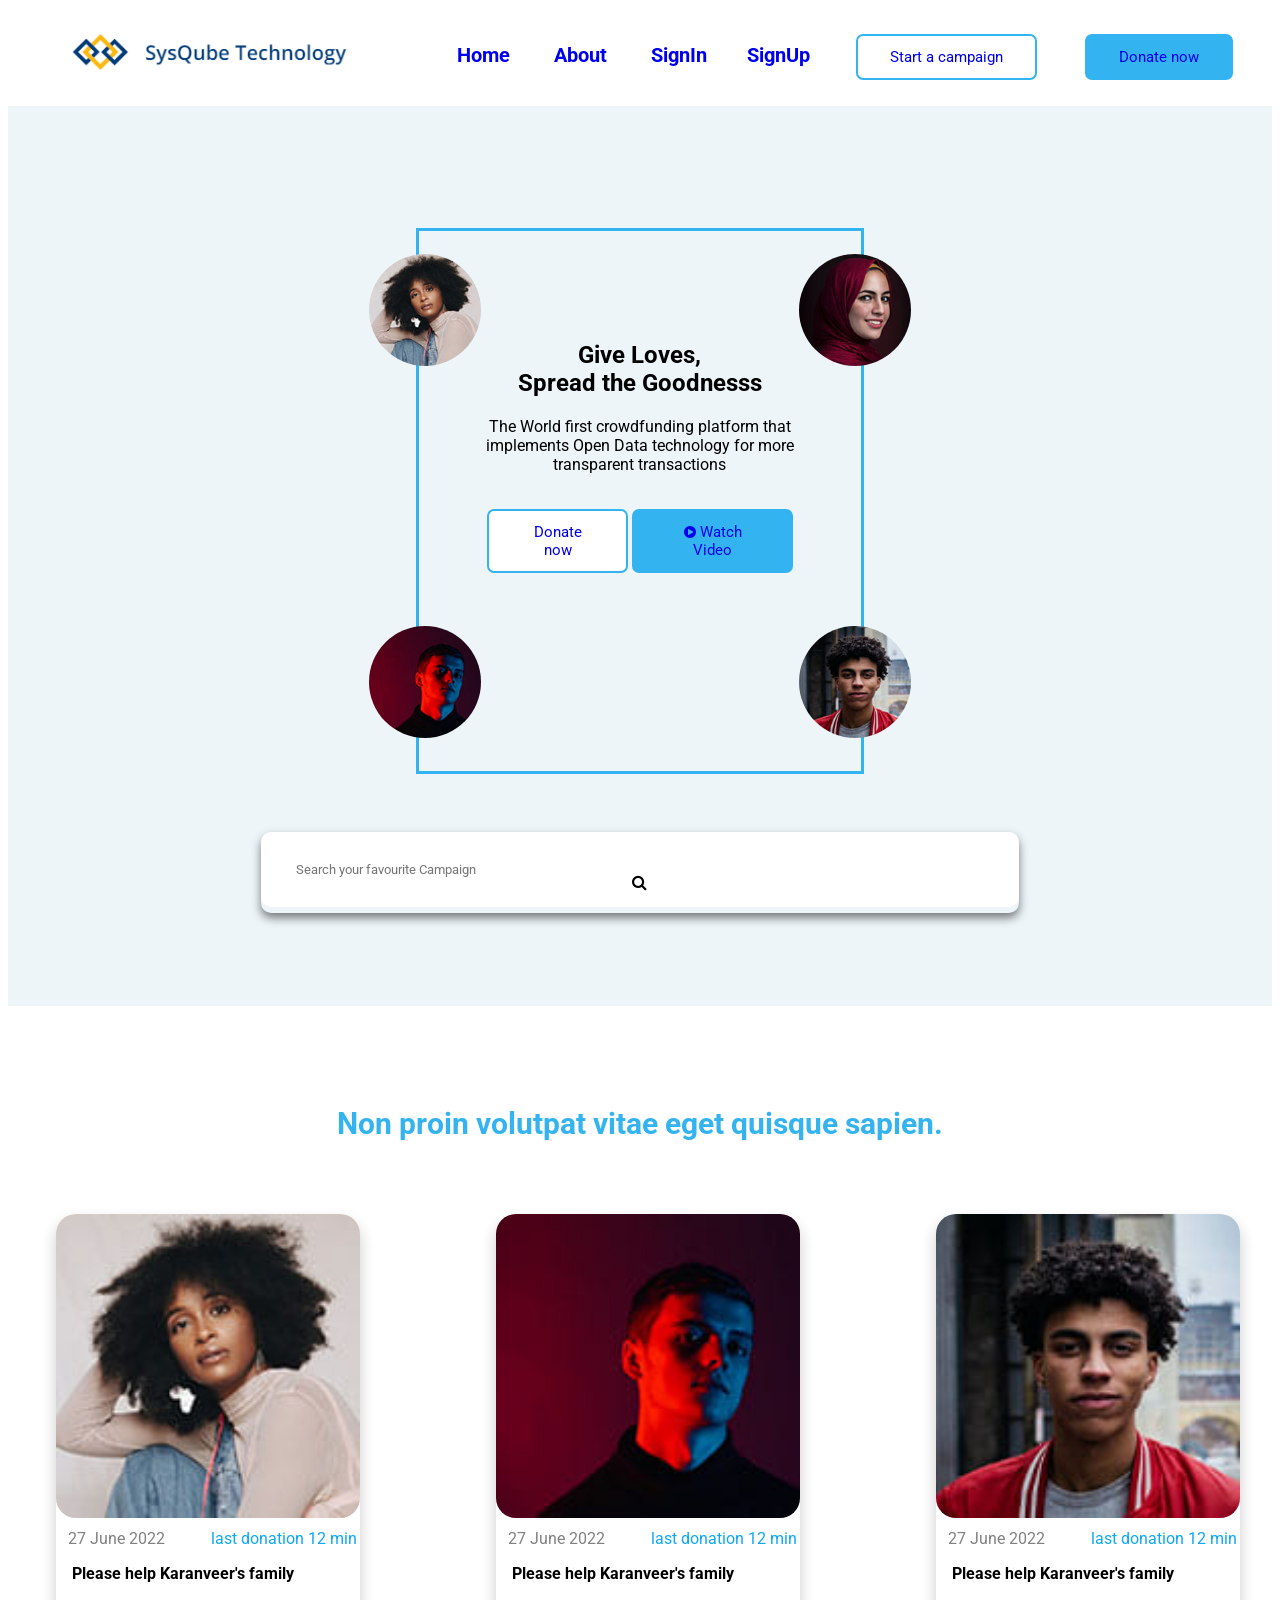
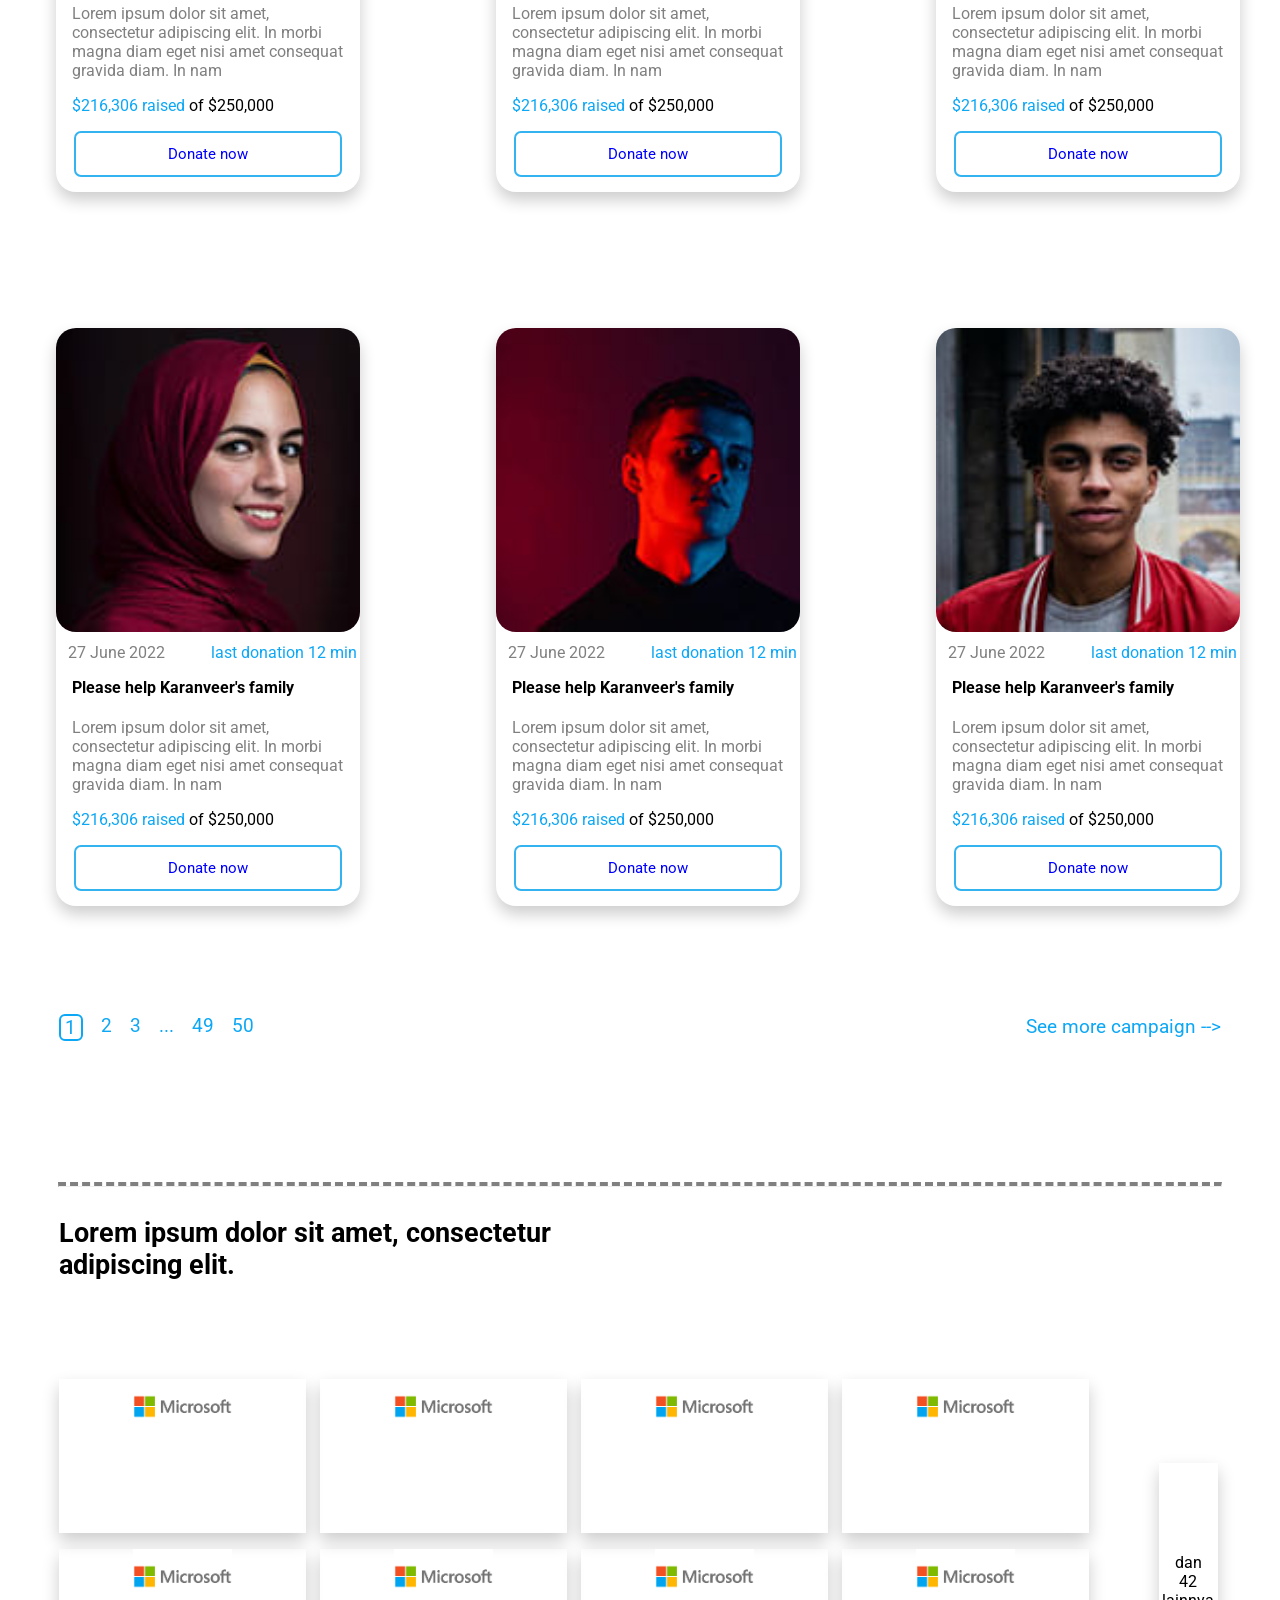
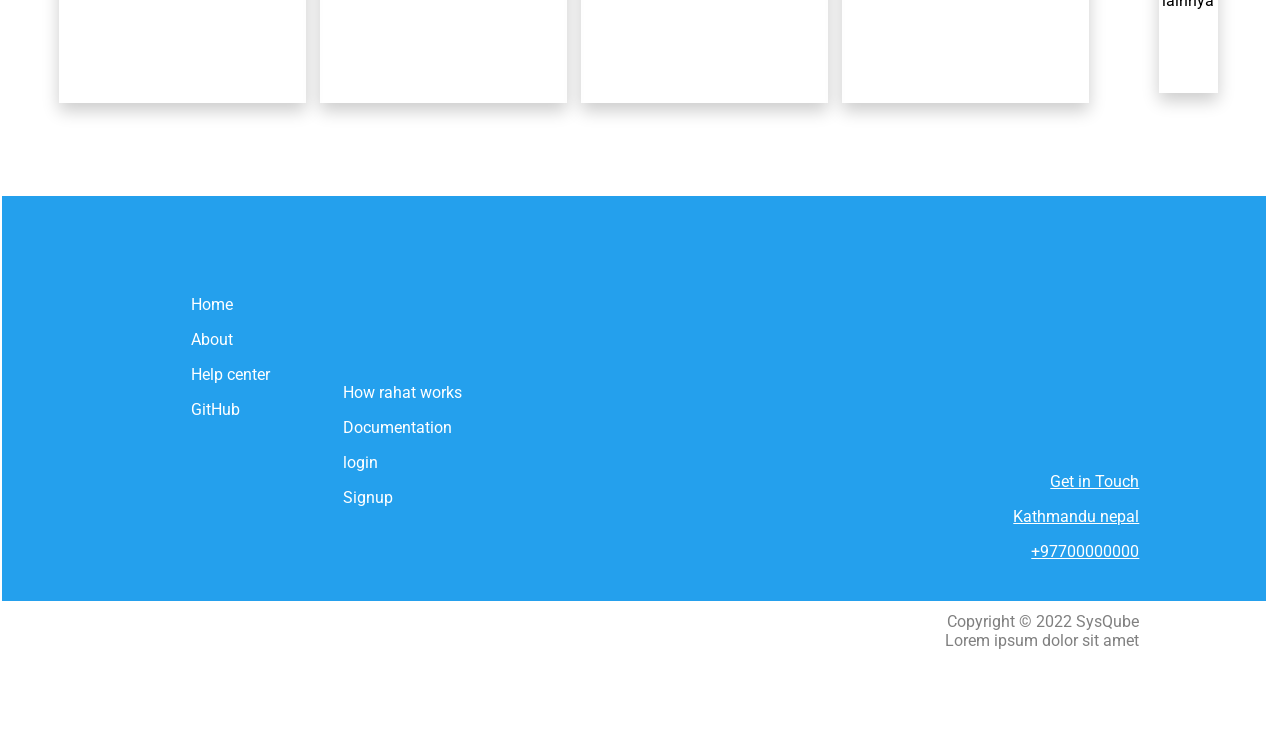
<file: index.html>
<!DOCTYPE html>
<html lang="en">

<head>
    <meta charset="UTF-8">
    <meta http-equiv="X-UA-Compatible" content="IE=edge">
    <meta name="viewport" content="width=device-width, initial-scale=1.0">
    <link rel="stylesheet" href="./css/Home.css">
    <link rel="stylesheet" href="https://cdnjs.cloudflare.com/ajax/libs/font-awesome/4.7.0/css/font-awesome.min.css">

    <title>SysQube Technology</title>
</head>

<body>
    <!-- Navbar -->
    <div class="container">
        <div class="logo">
            <img src="./assets/logo.PNG" alt="" width="300" />
        </div>
        <nav>
            <ul>
                <b>
                    <li><a href="#home">Home</a></li>
                    <li><a href="#about">About</a></li>
                    <li><a href="./signin.html">SignIn</a< /li>
                    <li><a href="./signup.html">SignUp</a></li>
                    <li><button class="button button1"><a href="#campaign">Start a campaign</a></button></li>
                    <li><button class="button button2"><a href="#donate">Donate now</a></button></li>
                </b>
            </ul>
        </nav>
    </div>
    <!-- Home -->
    <section id="home">

        <div class="first">
            <img class="img2" src="./assets/avatar1.jpg" alt="">
            <img class="img3" src="./assets/avatar2.jpg" alt="">
            <img class="img4" src="./assets/avatar3.jpg" alt="">
            <img class="img5" src="./assets/avatar4.jpg" alt="">

            <div class="second">
                <div class="third">
                    <h2>Give Loves,<br>
                        Spread the Goodnesss <br>
                    </h2>
                    <p>The World first crowdfunding platform that <br>
                        implements Open Data technology for more
                        transparent transactions</p>
                    <br>
                    <div class="buttons">
                        <div class="button button1">
                            <a href="#shop">Donate now</a>
                        </div>
                        <div class="button button2">
                            <a href="#shop"><i class="fa fa-play-circle" style="font-size:14px;"></i> Watch Video</a>
                        </div>
                    </div>

                </div>
            </div>
            <div class="combine__search">
                <input class="search" name="searchbox" type="text" placeholder=" Search your favourite Campaign" /><i
                    class="fa fa-search"></i>

            </div>


        </div>
        </div>
        </div>
    </section>


    <!-- about -->
    <section id="about">
        <div class="about__top">
            <h1>Non proin volutpat vitae eget quisque sapien.</h1>
        </div>
        <div class="cards">

            <div class="card">
                <img src="./assets/avatar1.jpg" alt="Avatar" class="img__about" style="width:100%">
                <div class="container__about">
                    <span class="span__left">27 June 2022</span>
                    <span class="span__right">last donation 12 min</span>
                    <h4><b>Please help Karanveer's family</b></h4>
                    <p class="gray">Lorem ipsum dolor sit amet, consectetur
                        adipiscing elit. In morbi magna diam eget
                        nisi amet consequat gravida diam. In nam</p>
                    <p><span class="blue">$216,306 raised </span> of $250,000</p>
                    <p><button class="button button1 bu">Donate now
                        </button></p>
                </div>
            </div>

            <div class="card">
                <img src="./assets/avatar2.jpg" alt="Avatar" class="img__about" style="width:100%">
                <div class="container__about">
                    <span class="span__left">27 June 2022</span>
                    <span class="span__right">last donation 12 min</span>
                    <h4><b>Please help Karanveer's family</b></h4>
                    <p class="gray">Lorem ipsum dolor sit amet, consectetur
                        adipiscing elit. In morbi magna diam eget
                        nisi amet consequat gravida diam. In nam</p>
                    <p><span class="blue">$216,306 raised </span> of $250,000</p>
                    <p><button class="button button1 bu">Donate now
                        </button></p>
                </div>
            </div>

            <div class="card">
                <img src="./assets/avatar3.jpg" alt="Avatar" class="img__about" style="width:100%">
                <div class="container__about">
                    <span class="span__left">27 June 2022</span>
                    <span class="span__right">last donation 12 min</span>
                    <h4><b>Please help Karanveer's family</b></h4>
                    <p class="gray">Lorem ipsum dolor sit amet, consectetur
                        adipiscing elit. In morbi magna diam eget
                        nisi amet consequat gravida diam. In nam</p>
                    <p><span class="blue">$216,306 raised </span> of $250,000</p>
                    <p><button class="button button1 bu">Donate now
                        </button></p>
                </div>
            </div>

            <div class="card">
                <img src="./assets/avatar4.jpg" alt="Avatar" class="img__about" style="width:100%">
                <div class="container__about">
                    <span class="span__left">27 June 2022</span>
                    <span class="span__right">last donation 12 min</span>
                    <h4><b>Please help Karanveer's family</b></h4>
                    <p class="gray">Lorem ipsum dolor sit amet, consectetur
                        adipiscing elit. In morbi magna diam eget
                        nisi amet consequat gravida diam. In nam</p>
                    <p><span class="blue">$216,306 raised </span> of $250,000</p>
                    <p><button class="button button1 bu">Donate now
                        </button></p>
                </div>
            </div>

            <div class="card">
                <img src="./assets/avatar2.jpg" alt="Avatar" class="img__about" style="width:100%">
                <div class="container__about">
                    <span class="span__left">27 June 2022</span>
                    <span class="span__right">last donation 12 min</span>
                    <h4><b>Please help Karanveer's family</b></h4>
                    <p class="gray">Lorem ipsum dolor sit amet, consectetur
                        adipiscing elit. In morbi magna diam eget
                        nisi amet consequat gravida diam. In nam</p>
                    <p><span class="blue">$216,306 raised </span> of $250,000</p>
                    <p><button class="button button1 bu">Donate now
                        </button></p>
                </div>
            </div>

            <div class="card">
                <img src="./assets/avatar3.jpg" alt="Avatar" class="img__about" style="width:100%">
                <div class="container__about">
                    <span class="span__left">27 June 2022</span>
                    <span class="span__right">last donation 12 min</span>
                    <h4><b>Please help Karanveer's family</b></h4>
                    <p class="gray">Lorem ipsum dolor sit amet, consectetur
                        adipiscing elit. In morbi magna diam eget
                        nisi amet consequat gravida diam. In nam</p>
                    <p><span class="blue">$216,306 raised </span> of $250,000</p>
                    <p><button class="button button1 bu">Donate now
                        </button></p>
                </div>

            </div>
            <div class="container__page">
                <div class="pages">
                    <span class="p__one">1</span>
                    <span>2</span>
                    <span>3</span>
                    <span>...</span>
                    <span>49</span>
                    <span>50</span>

                </div>
                <div class="seemore">
                    <span class="camp">See more campaign --></span>
                </div>
            </div>

        </div>
        <hr class="gray" style="border-top: dashed 4px; width: 92%;" />
        <div class="branch">
            <div class="branch__one">
                <h1>Lorem ipsum dolor sit amet, consectetur
                    adipiscing elit.</h1>
            </div>
            <div class="branch__two">
                <div class="card__branch">

                    <img class="microsoftimg" src="./assets/microsoft.png" alt="" style="width:40%">
                </div>
                <div class="card__branch">
                    <img src="./assets/microsoft.png" alt="" style="width:40%">
                </div>
                <div class="card__branch">
                    <img src="./assets/microsoft.png" alt="" style="width:40%">
                </div>
                <div class="card__branch">
                    <img src="./assets/microsoft.png" alt="" style="width:40%">
                </div>
                <div class="card__branch">
                    <img src="./assets/microsoft.png" alt="" style="width:40%">
                </div>
                <div class="card__branch">
                    <img src="./assets/microsoft.png" alt="" style="width:40%">
                </div>
                <div class="card__branch">
                    <img src="./assets/microsoft.png" alt="" style="width:40%">
                </div>
                <div class="card__branch">
                    <img src="./assets/microsoft.png" alt="" style="width:40%">
                </div>
            </div>
            <div class="out">
                dan<br>
                42<br>
                lainnya
            </div>
        </div>
    </section>
    <div class="footer">
        <div class="footer__one">
            <br>
            <p>
                Home
            </p>
            <p>
                About
            </p>
            <p>
                Help center
            </p>
            <p>
                GitHub
            </p>

        </div>
        <div class="footer__two">
            <br>
            <p>
                How rahat works</p>
            <p>
                Documentation
            </p>
            <p>
                login
            </p>
            <p>
                Signup
            </p>
        </div>
        <div class="footer__three">
            <br>
            <p>
               <u> Get in Touch</u>
            </p>
            <p>
               <u> Kathmandu nepal</u>
            </p>
            <p>
                <u>  +97700000000</u>

            </p>
            <br>
            <p class="gray">
                Copyright © 2022 SysQube
<br>
Lorem ipsum dolor sit amet
</p>
        </div>
    </div>
</body>

</html>
</file>
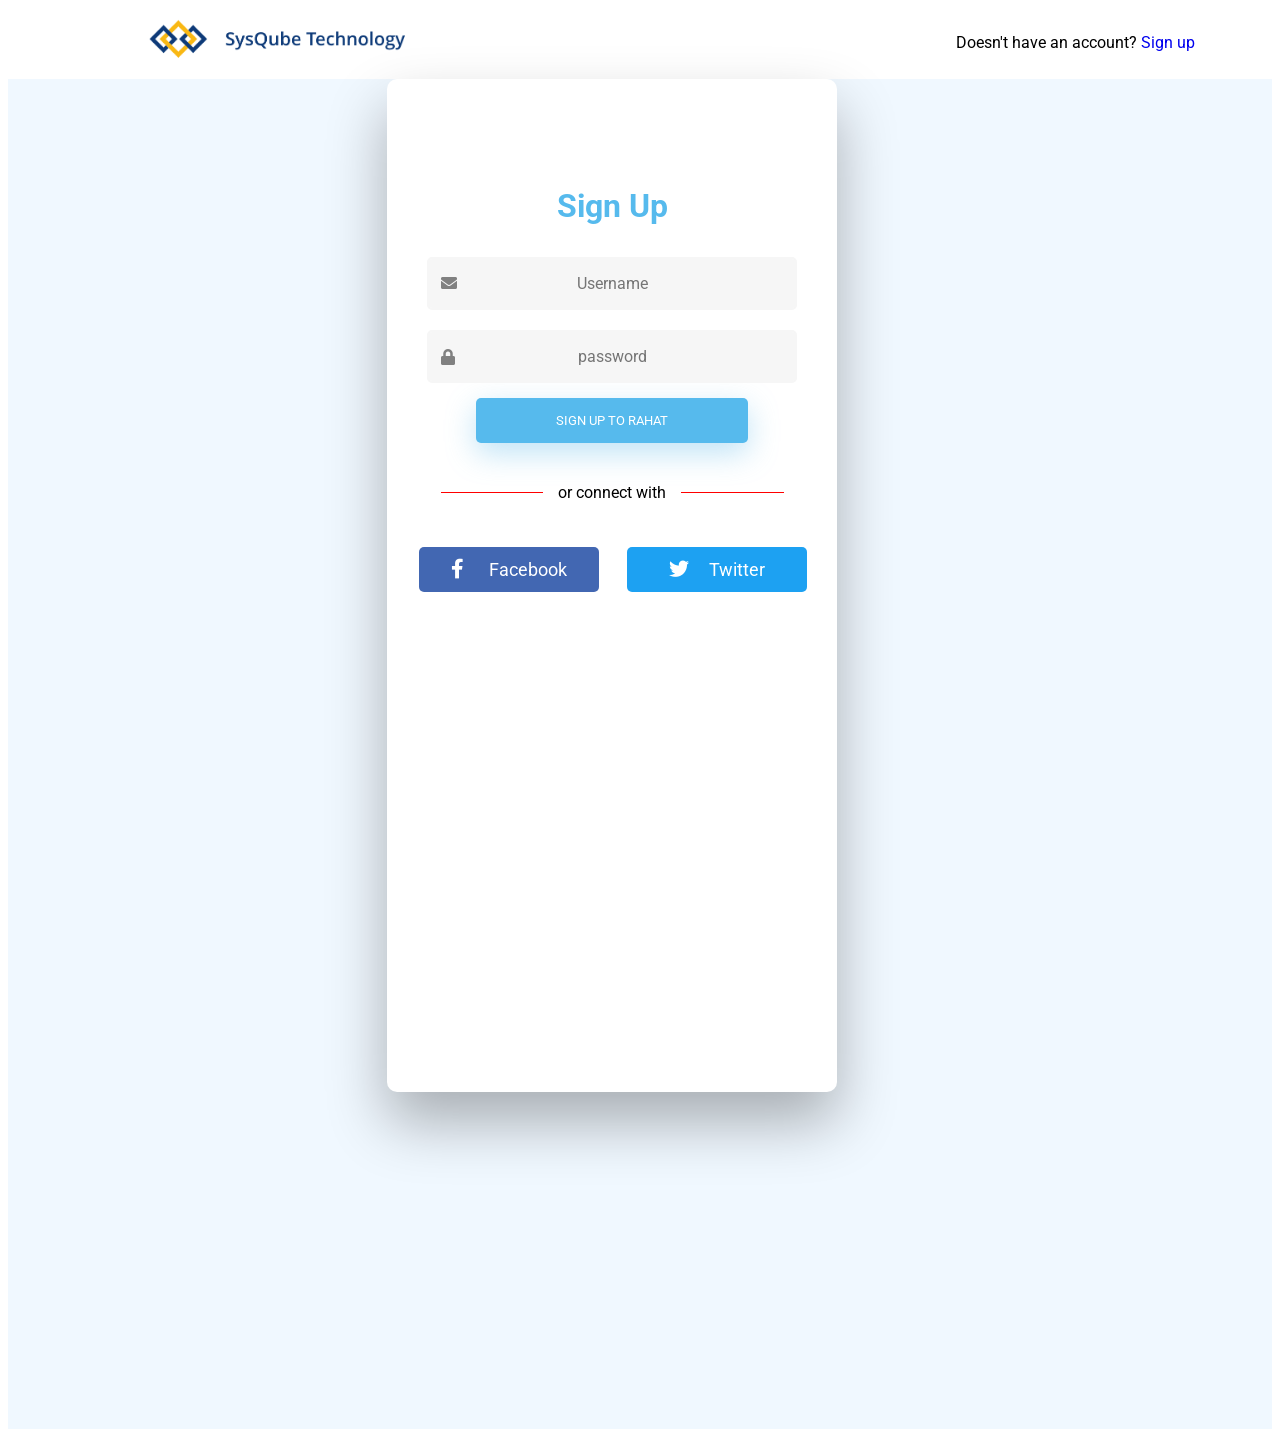
<file: signin.html>
<!DOCTYPE html>
<html lang="en">
<head>
    <meta charset="UTF-8">
    <meta http-equiv="X-UA-Compatible" content="IE=edge">
    <meta name="viewport" content="width=device-width, initial-scale=1.0">
    <link rel="stylesheet" href="./css/signin.css">
    <link rel="stylesheet" href="https://cdnjs.cloudflare.com/ajax/libs/font-awesome/5.15.2/css/all.min.css"/>
    <title>SignIn</title>
</head>
<body>
    <div class="navbar">
        <div class="logo">
            <img src="./assets/unnamed.png" alt="logo" style="width:25%">
        </div>
        <div class="already">
            Doesn't have an account?<a href="./signup.html"> Sign up</a>
        </div>
    </div>
    
    <div class="main__page">
        <div class="container__one">
            <h1>Sign Up</h1>
        
        <form action="">
            <input type="email" id="Email" class="fadeIn second" name="email" placeholder="Username">
            <div class="icon"><i class="fa fa-envelope icon"></i></div>
            <input type="password" id="Password" class="fadeIn second" name="password" placeholder="password">
            <div class="icon"><i class="fas fa-lock"></i></div>
            <input type="button" name="button" id="Button" value="Sign up to rahat"  onclick="check(this.form)">

        </form>
        <script language="javascript">
            function check(form)/*function to check userid & password*/
            {
            if (form.email.value==="" || form.password.value===""){
            alert("please fill up the form")
            }
            else{
                window.location.replace("index.html")
            }
             
            }
            </script>
        <div class="strike">
            <span>or connect with</span>
        </div>
        <div class="social_icons">
            <a href="#"><i class="fab fa-facebook-f"></i> <span>Facebook</span></a>
            <a href="#"><i class="fab fa-twitter"></i><span>Twitter</span></a>
        </div>
    </div>
    </div>
</body>
</html>
</file>
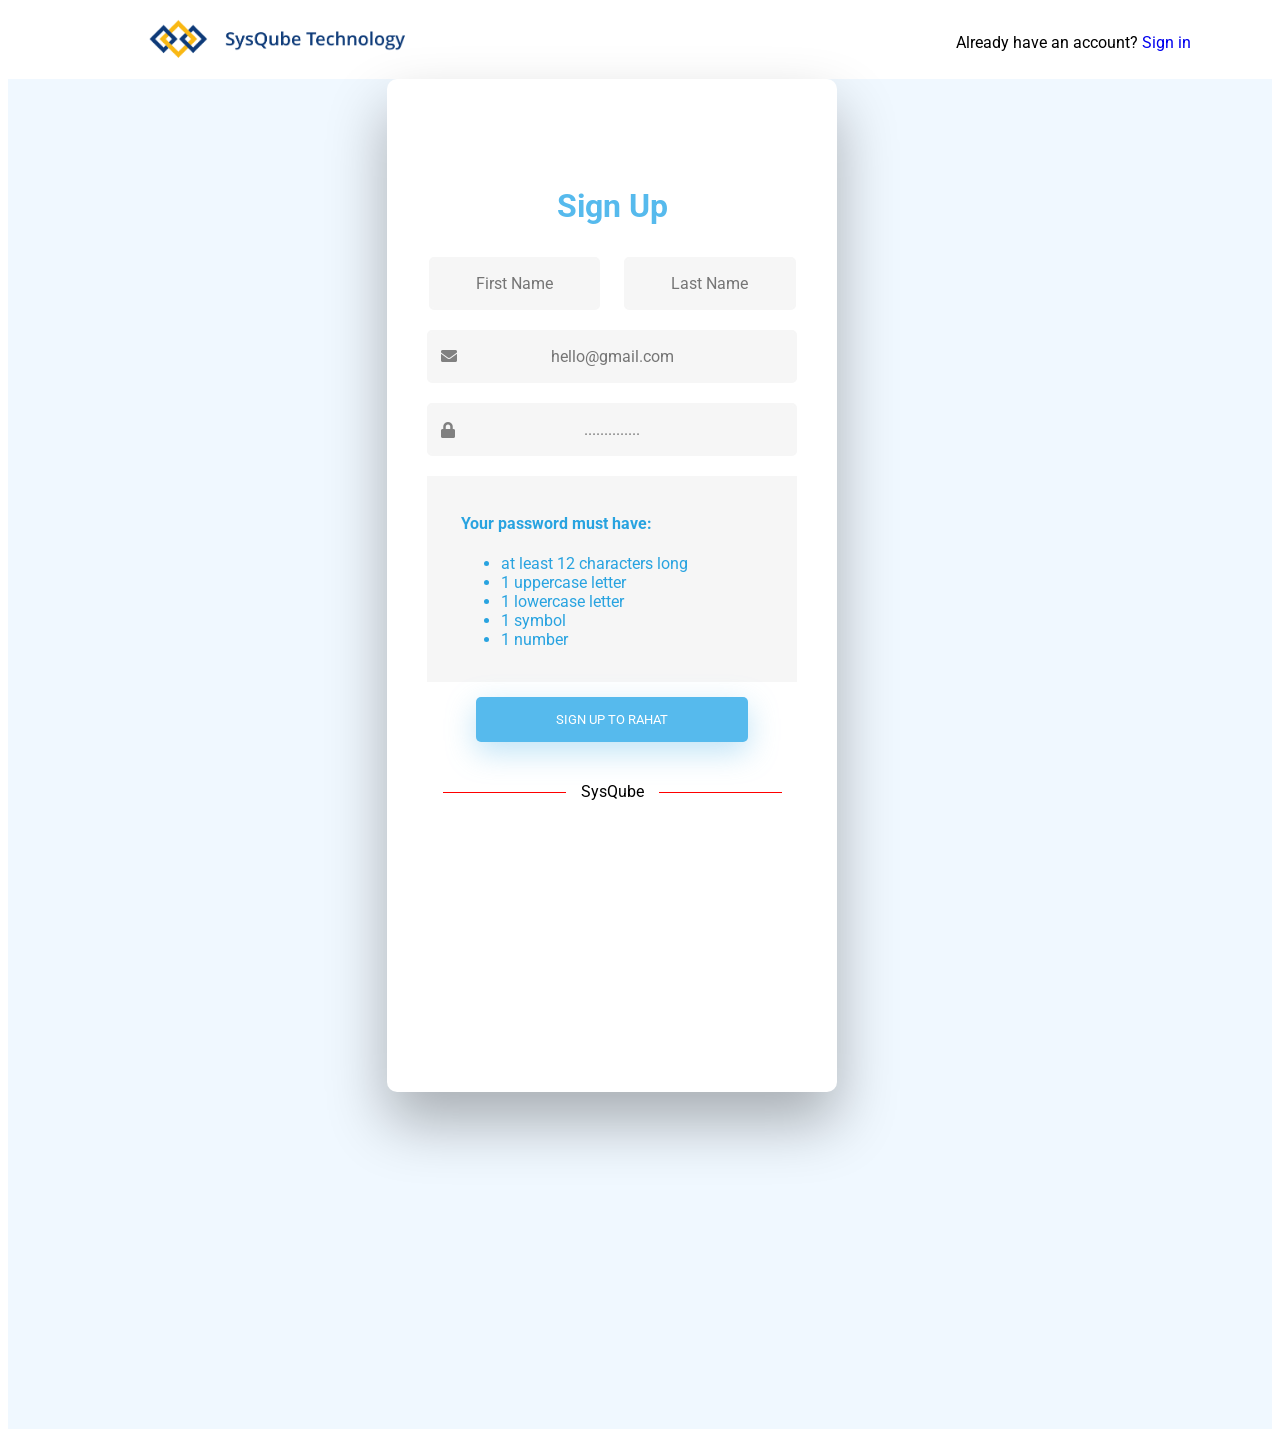
<file: signup.html>
<!DOCTYPE html>
<html lang="en">
<head>
    <meta charset="UTF-8">
    <meta http-equiv="X-UA-Compatible" content="IE=edge">
    <meta name="viewport" content="width=device-width, initial-scale=1.0">
    <link rel="stylesheet" href="./css/signup.css">
    <link rel="stylesheet" href="https://cdnjs.cloudflare.com/ajax/libs/font-awesome/5.15.2/css/all.min.css"/>
    <title>SignUp</title>
</head>
<body>
    <div class="navbar">
        <div class="logo">
            <img src="./assets/unnamed.png" alt="logo" style="width:25%">
        </div>
        <div class="already">
            Already have an account?<a href="./signin.html"> Sign in</a>
        </div>
    </div>
    
    <div class="main__page">
        <div class="container__one">
            <h1>Sign Up</h1>
        
        <form action="">
            <input type="text" id="fName" class="fadeIn second" name="fname" placeholder="First Name">
            <input type="text" id="lName" class="fadeIn second" name="lname" placeholder="Last Name">
            <input type="email" id="Email" class="fadeIn second" name="email" placeholder="hello@gmail.com">
            <div class="icon"><i class="fa fa-envelope icon"></i></div>
            <input type="password" id="Password" class="fadeIn second" name="password" placeholder="..............">
            <div class="icon"><i class="fas fa-lock"></i></div>
            <div class="message">
                <h4>Your password must have:</h3>
                <ul>
                    <li>at least 12 characters long</li>
                    <li>1 uppercase letter</li>
                    <li>1 lowercase letter</li>
                    <li>1 symbol</li>
                    <li>1 number</li>
                </ul>
            </div>
            <input type="button" name="button" id="Button" value="Sign up to rahat" onclick="check(this.form)">

        </form>
        <script language="javascript">
            function check(form)/*function to check userid & password*/
            {
            if (form.fname.value==="" || form.lname.value==="" || form.email.value==="" || form.password.value===""){
            alert("please fill up the form")
            }
            else{
                window.location.replace("index.html")
            }         
            }
            </script>
        <div class="strike">
            <span>SysQube</span>
        </div>
    </div>
    </div>
</body>
</html>
</file>
<file: css/Home.css>
@import url(https://fonts.googleapis.com/css?family=Open+Sans);
@import url('https://fonts.googleapis.com/css2?family=Poppins:wght@300;400;500;600&family=Roboto:wght@300;500;900&display=swap');
/* ======================NAVBAR======================= */


* {
  transition: all 0.3s ease-in-out;
  font-family: 'Poppins', sans-serif;
  font-family: 'Roboto', sans-serif;
}

.container {
  clear: both;
  overflow: auto;
}

nav {
  float: none;
  padding-left: 30%;
}

.logo img {
  float: left;
  margin-left: 50px;
  margin-top: 10px;
}

ul li {
  display: inline-block;
  padding: 10px;
  font-size: 20px;
  cursor: pointer;
  margin-left: 20px;
  color: #34B3F1;
}

ul li a:hover {
  color: orange;
}

a {
  text-decoration: none;
}


.button {
  border: none;
  color: blue;
  padding: 12px 32px;
  text-align: center;
  text-decoration: none;
  display: inline-block;
  font-size: 15px;
  margin: 0px 2px;
  transition-duration: 0.4s;
  cursor: pointer;
  border-radius: 7px;
}

.button1 {
  background-color: white;
  border: 2px solid #34B3F1;
}

.button1:hover {
  background-color: #34B3F1;
}

.button2 {
  background-color: #34B3F1;
  border: 2px solid #34B3F1;
}

.button2:hover {
  background-color: white;
}

/* =====================HOME======================= */
#home {
  height: 100vh;
  min-height: 500px;
  background-color: rgb(237, 245, 248);
  color: black;
}

.first {
  display: flex;
  align-items: center;
  justify-content: center;
  text-align: center;
  height: 100%;
  position: relative;
}

.second {
  margin-top: -110px;
  border-style: solid;
  border-color: #34B3F1;
  height: 60vh;
  text-align: center;
  display: flex;
  align-items: center;
  justify-content: center;
  text-align: center;
  position: absolute;
  width: 35%;
}

.third {
  height: 40vh;
  width: 70%;
}

.buttons {
  display: flex;
}

.img2 {
  margin-top: -39%;
  margin-left: -34%;
  border-radius: 80%;
  position: absolute;
  width: 7rem;
  aspect-ratio: 1/1;
  overflow: hidden;
  z-index: 1;

}

.img5 {
  margin-top: -39%;
  margin-right: -34%;
  border-radius: 80%;
  position: absolute;
  width: 7rem;
  aspect-ratio: 1/1;
  overflow: hidden;
  z-index: 1;
}

.img3 {
  border-radius: 50%;
  margin-bottom: -20%;
  margin-left: -34%;
  position: absolute;
  width: 7rem;
  aspect-ratio: 1/1;
  overflow: hidden;
  z-index: 1;
}

.img4 {
  border-radius: 50%;
  margin-bottom: -20%;
  margin-right: -34%;
  position: absolute;
  width: 7rem;
  aspect-ratio: 1/1;
  overflow: hidden;
  z-index: 1;
}

.combine__search {
  position: absolute;
  z-index: 1;
  margin-bottom: -50%;
  width: 60%;
  border-radius: 5px;
  height: 9%;
  box-shadow: 0px 5px 10px 0px rgba(0, 0, 0, 0.5);
  display: grid;
  text-align: center;
  border-radius: 10px;
  border: white;

}

.search {
  height: 170%;
  border-radius: 10px;
  border: white;
  padding: 2px 32px;
}

textarea:focus,
input:focus {
  outline: wheat;
}


/* ===============================ABOUT============================= */

#about {
  height: 100vh;
}

.about__top {
  margin-top: 100px;
  text-align: center;
  color: #34B3F1;
  font-size: 20px;
}

.cards {
  display: grid;
  grid-template-columns: repeat(3, 1fr);
  gap: 2.5rem;

}

.card {
  margin: 3rem 3em;
  box-shadow: 0 8px 16px 0 rgba(0, 0, 0, 0.2);
  border-radius: 20px;
  justify-content: center;
}

/* .card:hover {
  box-shadow: 0 8px 16px 0 rgba(0, 0, 0, 0.2);
} */

.container__about {
  padding: 2px 16px;
  border-radius: 20px;
  height: 266px;
}

.img__about {
  border-radius: 20px;
}

/* buttons */
.bu {
  width: 268px;
  cursor: pointer;
  transition: all 0.3s ease-in-out;
}

.btn:hover {
  background-color: red;
}

.span__right {
  color: #0ca7f5;
  position: relative;
  top: 2%;
  right: -14%;
}

.span__left {
  color: gray;
  position: relative;
  top: 2%;
  left: -1.5%;
}

.gray {
  color: gray;
}

.blue {
  color: #0ca7f5;
}

.paging {
  display: flex;
}


.pages {
  margin-top: 20px;
  margin-left: 4%;
  display: flex;
  gap: 9%;
  color: #0ca7f5;
  font-size: larger;
  justify-content: left;
  width: 200px;
}

.p__one {
  border: 2px solid#0ca7f5;
  width: 20px;
  border-radius: 6px;
  text-align: center;
}

.seemore {
  margin-left: 80%;
  margin-top: -2%;
  font-size: larger;
  color: #0ca7f5;
}

.container__page {
  height: 20vh;
  width: 318%;
}

/* ====================BRANCH======================== */
.branch {
  height: 60%;
  text-align: left;
  width: 90.5%;
  margin-left: 4%;
  position: absolute;
}

.branch__one {
  height: 30%;
  width: 47%;
  position: relative;
  font-size: large;
}

.branch__two {
  height: 60%;
  width: 90%;
  display: grid;
  grid-template-columns: repeat(4, 1fr);
  gap: 0.1rem;
  row-gap: 1rem;
}

.card__branch {
  width: 95%;
  text-align: center;
  box-shadow: 0 8px 16px 0 rgba(0, 0, 0, 0.2);
}

.microsoftimg {
  border-radius: 40%;
}

.out {
  height: 140px;
  margin-left: 1100px;
  margin-top: -240px;
  text-align: center;
  padding-top: 90px;
  box-shadow: 0 8px 16px 0 rgba(0, 0, 0, 0.2);
}

.footer {
  margin-top: 110%;
  height: 45vh;
  margin-bottom: -1%;
  width: 100%;
  margin-left: -0.5%;
  background-color: #24a0ed;
  color: white;
}

.footer__one {
  /* margin-top: 100%; */
  padding-top: 5%;
  height: 75%;
  margin-left: 15%;
  margin-right: 75%;
}

.footer__two{
  margin-top: -17%;
  height: 75%;
  margin-left: 27%;
  margin-right: 60%;
}
.footer__three{
  margin-top: -17%;
  height: 75%;
  margin-left: 70%;
  margin-right: 10%;
  text-align: right;
}
</file>
<file: css/signin.css>
@import url('https://fonts.googleapis.com/css2?family=Poppins:wght@300;400;500;600&family=Roboto:wght@300;500;900&display=swap');

*{
    transition: all 0.3s ease-in-out;
  font-family: 'Poppins', sans-serif;
  font-family: 'Roboto', sans-serif;
  text-decoration: none;
}
.navbar{
    height: 50px;
    background-color: white;
    z-index: 1;
}
.logo{
    margin-left: 10%;
}
.already{
    margin-top: -3.3%;
    margin-left: 75%;
}

.main__page{
    height: 150vh;
    background-color: aliceblue;
}


h1{
    padding-top: 24%;
    text-align: center;
    color: #56baed;
}


.container__one {

    height: 75%;
    margin-left: 30%;
    margin-right: 30%;

    -webkit-border-radius: 10px 10px 10px 10px;
    border-radius: 10px 10px 10px 10px;
    background: #fff;
    padding: 30px;
    width: 90%;
    max-width: 450px;
    position: relative;
    padding: 0px;
    -webkit-box-shadow: 0 30px 60px 0 rgba(0,0,0,0.3);
    box-shadow: 0 30px 60px 0 rgba(0,0,0,0.3);
    text-align: center;
  }


  input[type=button]{
    background-color: #56baed;
    border: none;
    color: white;
    padding: 15px 80px;
    text-align: center;
    text-decoration: none;
    display: inline-block;
    text-transform: uppercase;
    font-size: 13px;
    -webkit-box-shadow: 0 10px 30px 0 rgba(95,186,233,0.4);
    box-shadow: 0 10px 30px 0 rgba(95,186,233,0.4);
    -webkit-border-radius: 5px 5px 5px 5px;
    border-radius: 5px 5px 5px 5px;
    margin: 5px 20px 40px 20px;
    -webkit-transition: all 0.3s ease-in-out;
    -moz-transition: all 0.3s ease-in-out;
    -ms-transition: all 0.3s ease-in-out;
    -o-transition: all 0.3s ease-in-out;
    transition: all 0.3s ease-in-out;
  }
  input[type=button]:hover {
    background-color: #39ace7;
  }



 input[type=password],input[type=email]{
    background-color: #f6f6f6;
    border: none;
    color: #0d0d0d;
    padding: 15px 32px;
    text-align: center;
    text-decoration: none;
    display: inline-block;
    font-size: 16px;
    margin: 10px;
    width: 67%;
    border: 2px solid #f6f6f6;
    -webkit-transition: all 0.5s ease-in-out;
    -moz-transition: all 0.5s ease-in-out;
    -ms-transition: all 0.5s ease-in-out;
    -o-transition: all 0.5s ease-in-out;
    transition: all 0.5s ease-in-out;
    -webkit-border-radius: 5px 5px 5px 5px;
    border-radius: 5px 5px 5px 5px;
    position: relative;
  }
  

 

  .icon{
    position: absolute;
    /* top: 50%; */
    /* left: 20px;
    transform: translateY(-290%); */
    margin-top: -10%;
    margin-left: 12%;
    color: grey;
  }



  .strike {
    display: block;
    text-align: center;
    overflow: hidden;
    white-space: nowrap; 
   
}

.strike > span {
    position: relative;
    display: inline-block;
}

.strike > span:before,
.strike > span:after {
    content: "";
    position: absolute;
    top: 50%;
    /* width: 9999px; */
    width: 95%;
    height: 1px;
    background: red;
}

.strike > span:before {
    right: 100%;
    margin-right: 15px;
}

.strike > span:after {
    left: 100%;
    margin-left: 15px;
}


.social_icons a{
    display: block;
    height: 45px;
    width: 100%;
    line-height: 45px;
    text-align: center;
    border-radius: 5px;
    font-size: 20px;
    color: #fff;
    text-decoration: none;
    transition: all 0.3s linear;
  }
  .social_icons a span{
    margin-left: 20px;
    font-size: 18px;
  }
  .social_icons a:first-child{
    width: 40%;
    margin-left: 7%;
    margin-top: 10%;
    background: #4267B2;
  }
  .social_icons a:first-child:hover{
    background: #375695;
  }
  .social_icons a:last-child{
    width: 40%;
    margin-left: 240px;
    margin-top: -10%;
    background: #1DA1F2;
  }
  .social_icons a:last-child:hover{
    background: #0d8bd9;
  }
</file>
<file: css/signup.css>
@import url('https://fonts.googleapis.com/css2?family=Poppins:wght@300;400;500;600&family=Roboto:wght@300;500;900&display=swap');

*{
    transition: all 0.3s ease-in-out;
  font-family: 'Poppins', sans-serif;
  font-family: 'Roboto', sans-serif;
  text-decoration: none;
}
.navbar{
    height: 50px;
    background-color: white;
    z-index: 1;
}
.logo{
    margin-left: 10%;
}
.already{
    margin-top: -3.3%;
    margin-left: 75%;
}

.main__page{
    height: 150vh;
    background-color: aliceblue;
}


h1{
    padding-top: 24%;
    text-align: center;
    color: #56baed;
}


.container__one {

    height: 75%;
    margin-left: 30%;
    margin-right: 30%;

    -webkit-border-radius: 10px 10px 10px 10px;
    border-radius: 10px 10px 10px 10px;
    background: #fff;
    padding: 30px;
    width: 90%;
    max-width: 450px;
    position: relative;
    padding: 0px;
    -webkit-box-shadow: 0 30px 60px 0 rgba(0,0,0,0.3);
    box-shadow: 0 30px 60px 0 rgba(0,0,0,0.3);
    text-align: center;
  }


  input[type=button]{
    background-color: #56baed;
    border: none;
    color: white;
    padding: 15px 80px;
    text-align: center;
    text-decoration: none;
    display: inline-block;
    text-transform: uppercase;
    font-size: 13px;
    -webkit-box-shadow: 0 10px 30px 0 rgba(95,186,233,0.4);
    box-shadow: 0 10px 30px 0 rgba(95,186,233,0.4);
    -webkit-border-radius: 5px 5px 5px 5px;
    border-radius: 5px 5px 5px 5px;
    margin: 5px 20px 40px 20px;
    -webkit-transition: all 0.3s ease-in-out;
    -moz-transition: all 0.3s ease-in-out;
    -ms-transition: all 0.3s ease-in-out;
    -o-transition: all 0.3s ease-in-out;
    transition: all 0.3s ease-in-out;
  }
  input[type=button]:hover {
    background-color: #39ace7;
  }

  input[type=text]{
    background-color: #f6f6f6;
    border: none;
    color: #0d0d0d;
    padding: 15px 32px;
    text-align: center;
    text-decoration: none;
    display: inline-block;
    font-size: 16px;
    margin: 10px;
    width: 23%;
    border: 2px solid #f6f6f6;
    -webkit-transition: all 0.5s ease-in-out;
    -moz-transition: all 0.5s ease-in-out;
    -ms-transition: all 0.5s ease-in-out;
    -o-transition: all 0.5s ease-in-out;
    transition: all 0.5s ease-in-out;
    -webkit-border-radius: 5px 5px 5px 5px;
    border-radius: 5px 5px 5px 5px;
  }


 input[type=password],input[type=email]{
    background-color: #f6f6f6;
    border: none;
    color: #0d0d0d;
    padding: 15px 32px;
    text-align: center;
    text-decoration: none;
    display: inline-block;
    font-size: 16px;
    margin: 10px;
    width: 67%;
    border: 2px solid #f6f6f6;
    -webkit-transition: all 0.5s ease-in-out;
    -moz-transition: all 0.5s ease-in-out;
    -ms-transition: all 0.5s ease-in-out;
    -o-transition: all 0.5s ease-in-out;
    transition: all 0.5s ease-in-out;
    -webkit-border-radius: 5px 5px 5px 5px;
    border-radius: 5px 5px 5px 5px;
    position: relative;
  }
  
  input[type=text]:focus {
    background-color: #fff;
    border-bottom: 2px solid #5fbae9;
  }
  
  input[type=text]:placeholder {
    color: #cccccc;
  }
  
  .message{
      text-align: left;
      background-color: #f6f6f6;
    border: none;
    color: #28a3e0;
    padding: 15px 32px;

    text-decoration: none;
    display: inline-block;
    font-size: 16px;
    margin: 10px;

    width: 67%;
    border: 2px solid #f6f6f6;
  }

  .icon{
    position: absolute;
    /* top: 50%; */
    /* left: 20px;
    transform: translateY(-290%); */
    margin-top: -10%;
    margin-left: 12%;
    color: grey;
  }



  .strike {
    display: block;
    text-align: center;
    overflow: hidden;
    white-space: nowrap; 
   
}

.strike > span {
    position: relative;
    display: inline-block;
}

.strike > span:before,
.strike > span:after {
    content: "";
    position: absolute;
    top: 50%;
    /* width: 9999px; */
    width: 195%;
    height: 1px;
    background: red;
}

.strike > span:before {
    right: 100%;
    margin-right: 15px;
}

.strike > span:after {
    left: 100%;
    margin-left: 15px;
}
</file>
